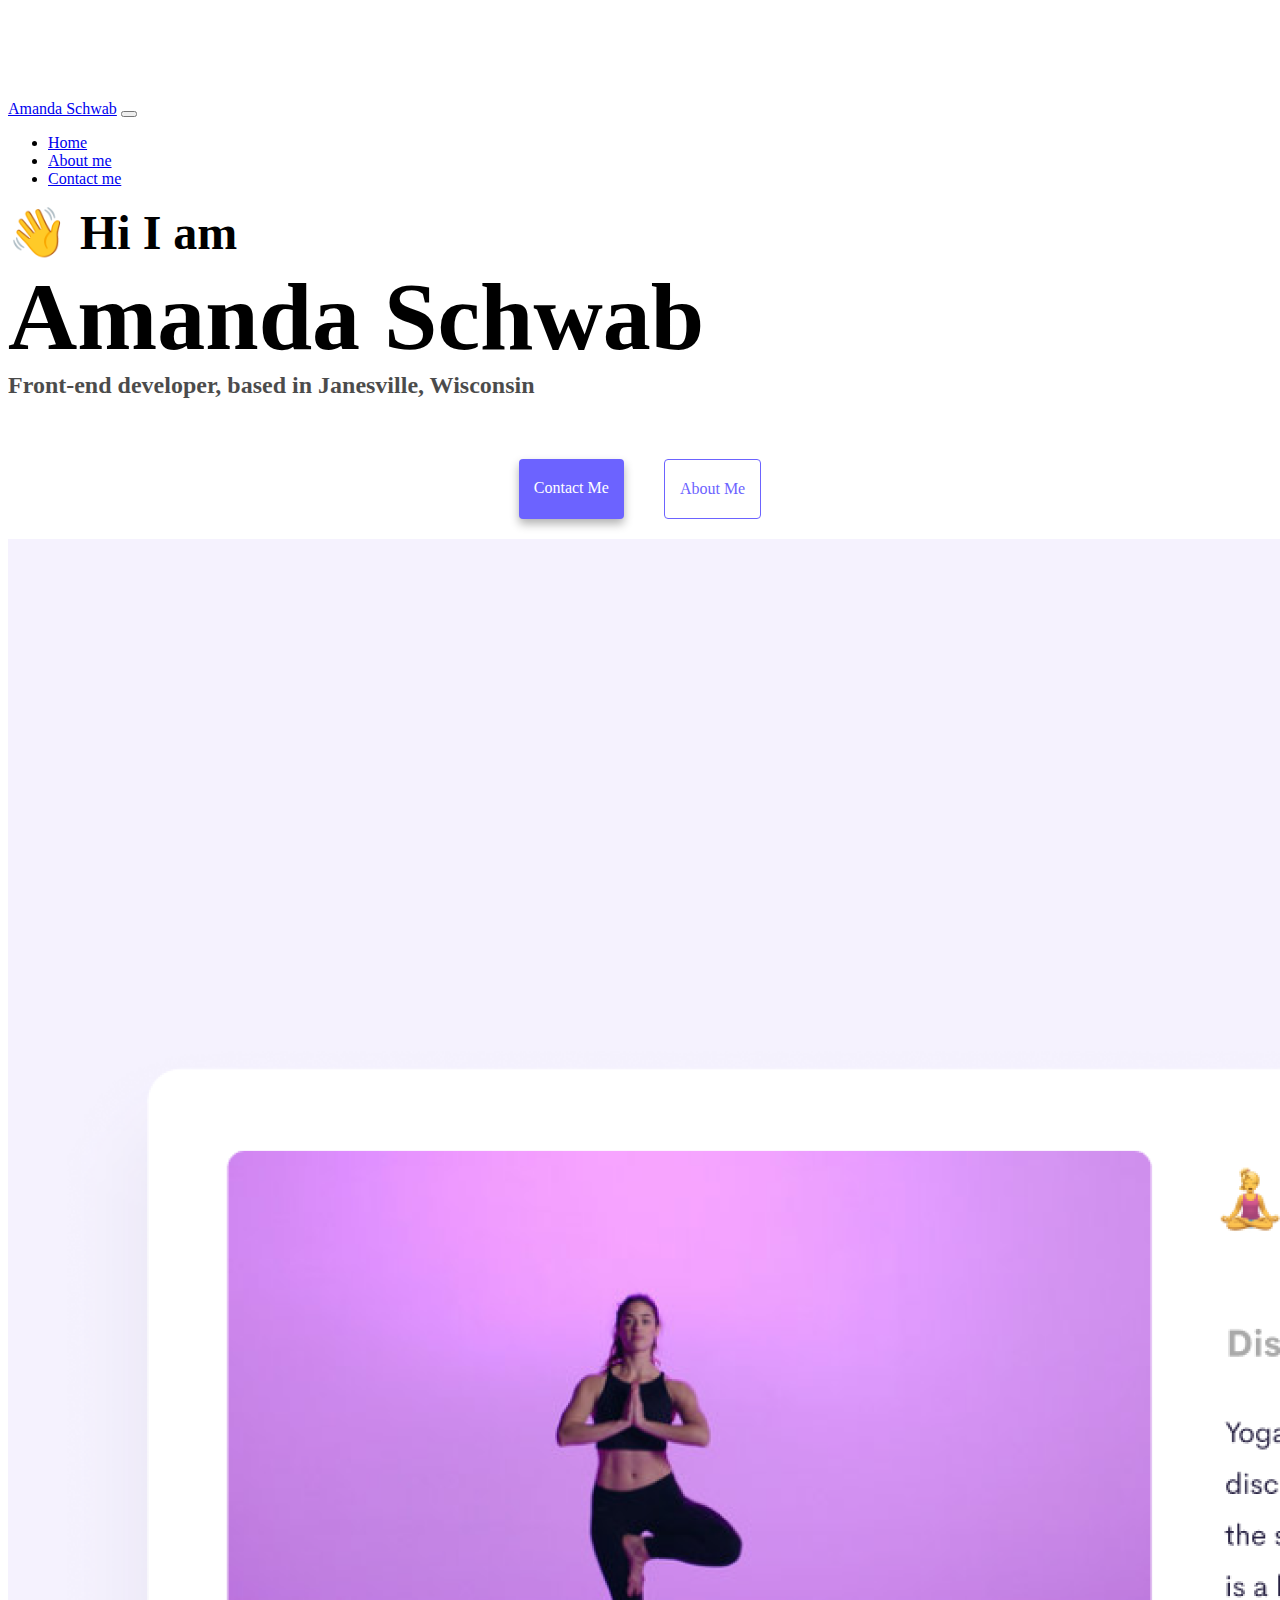
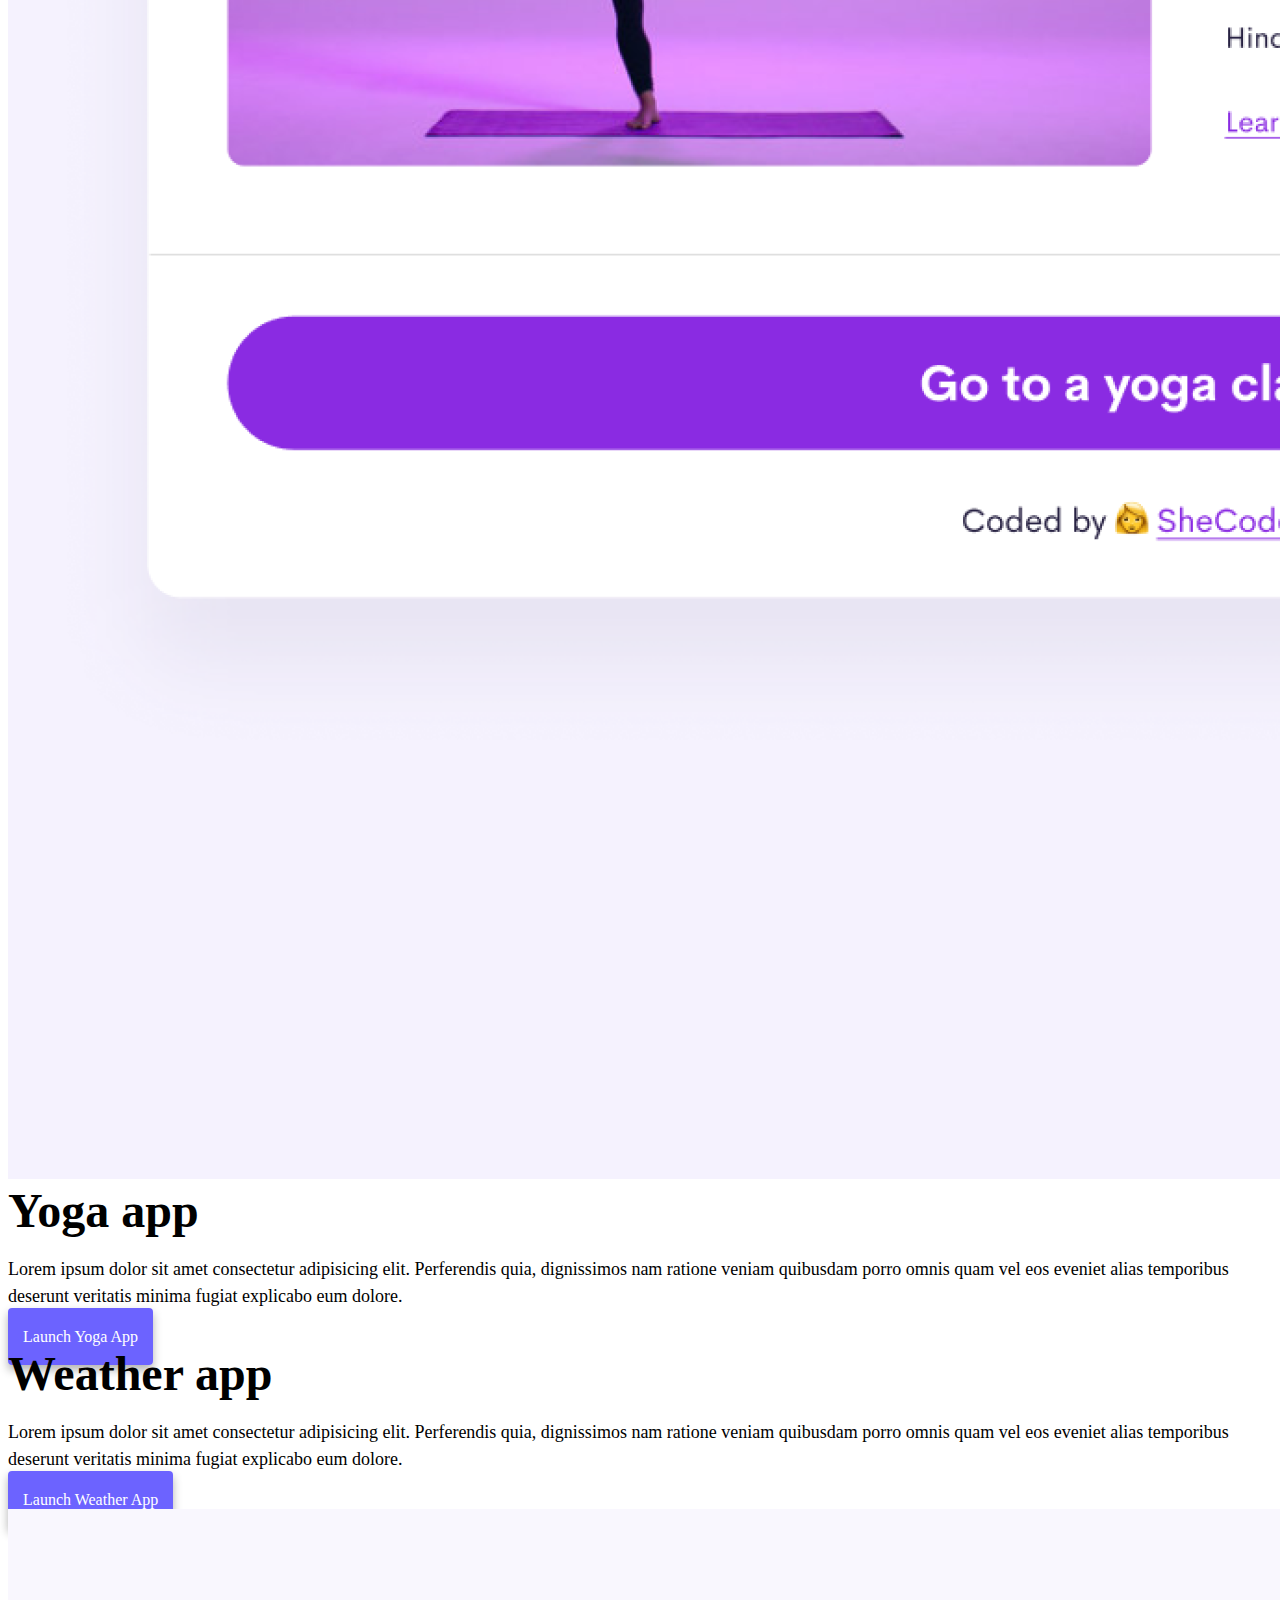
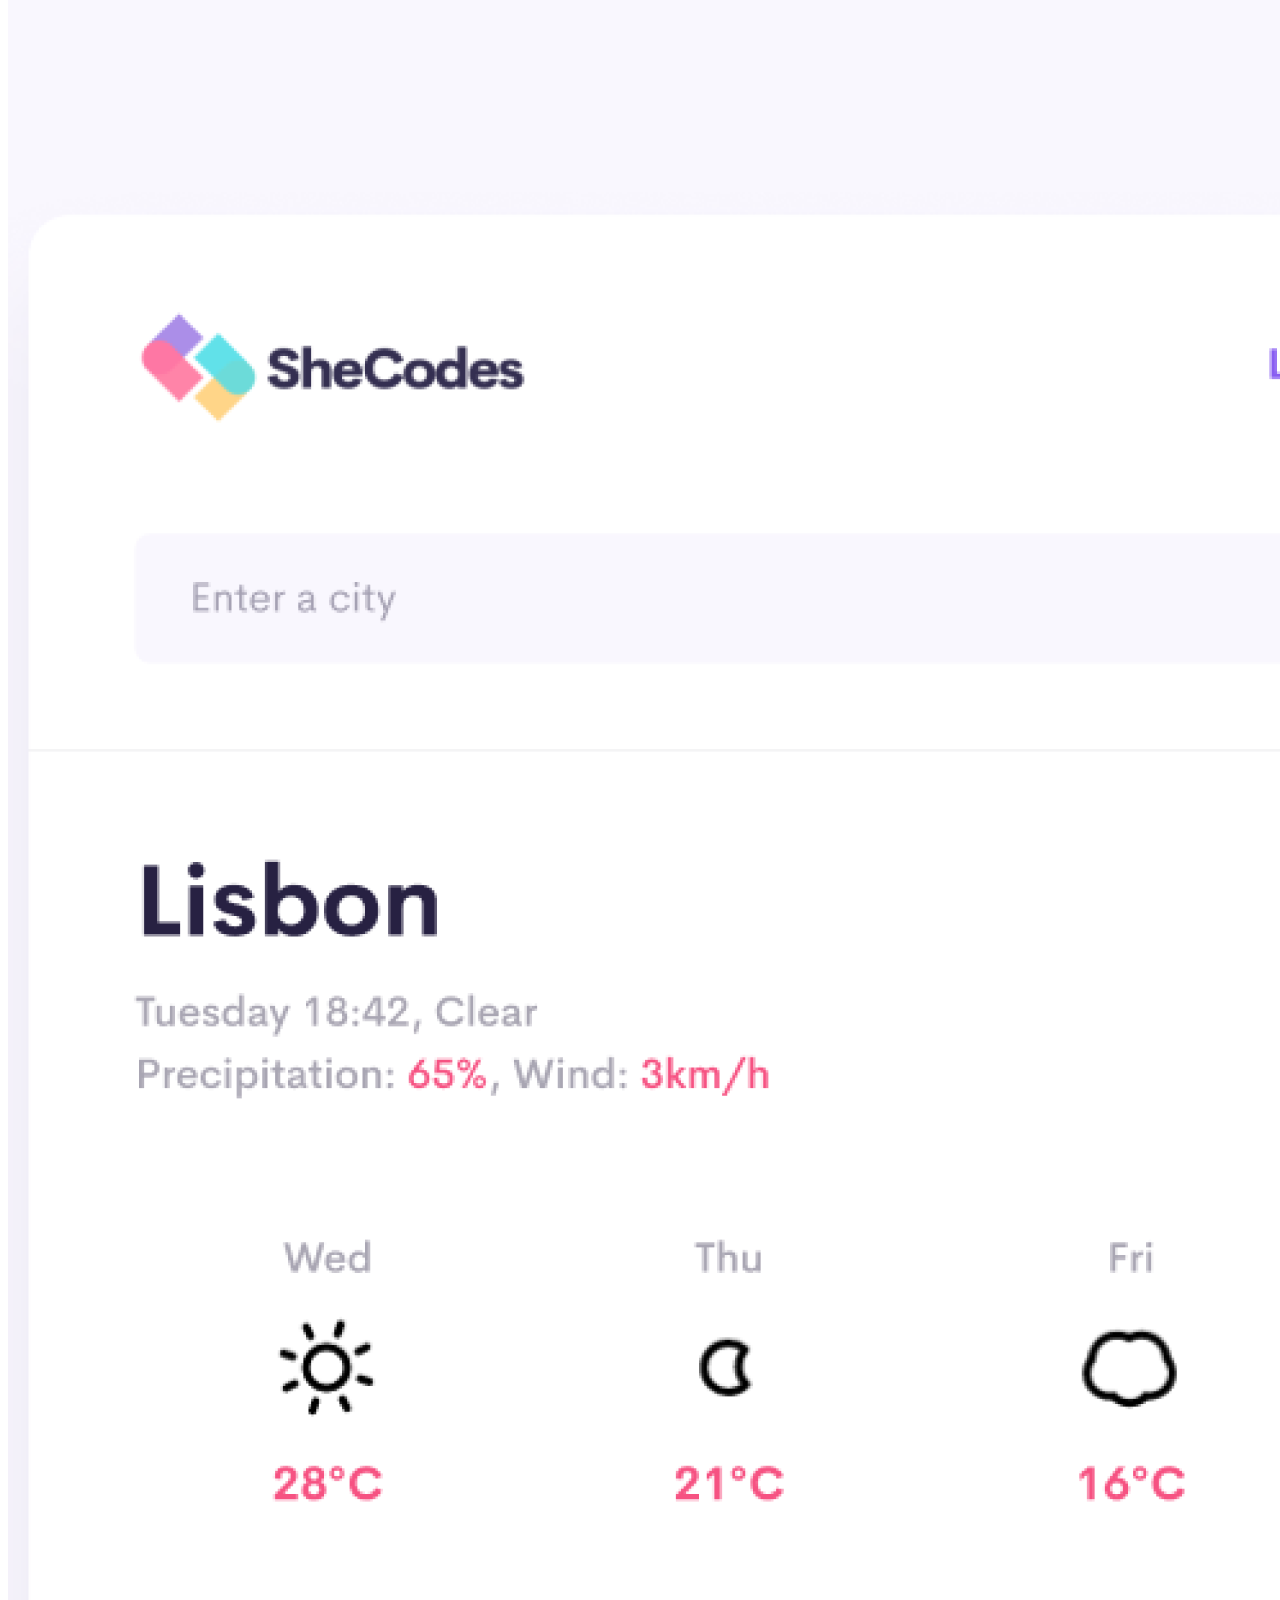
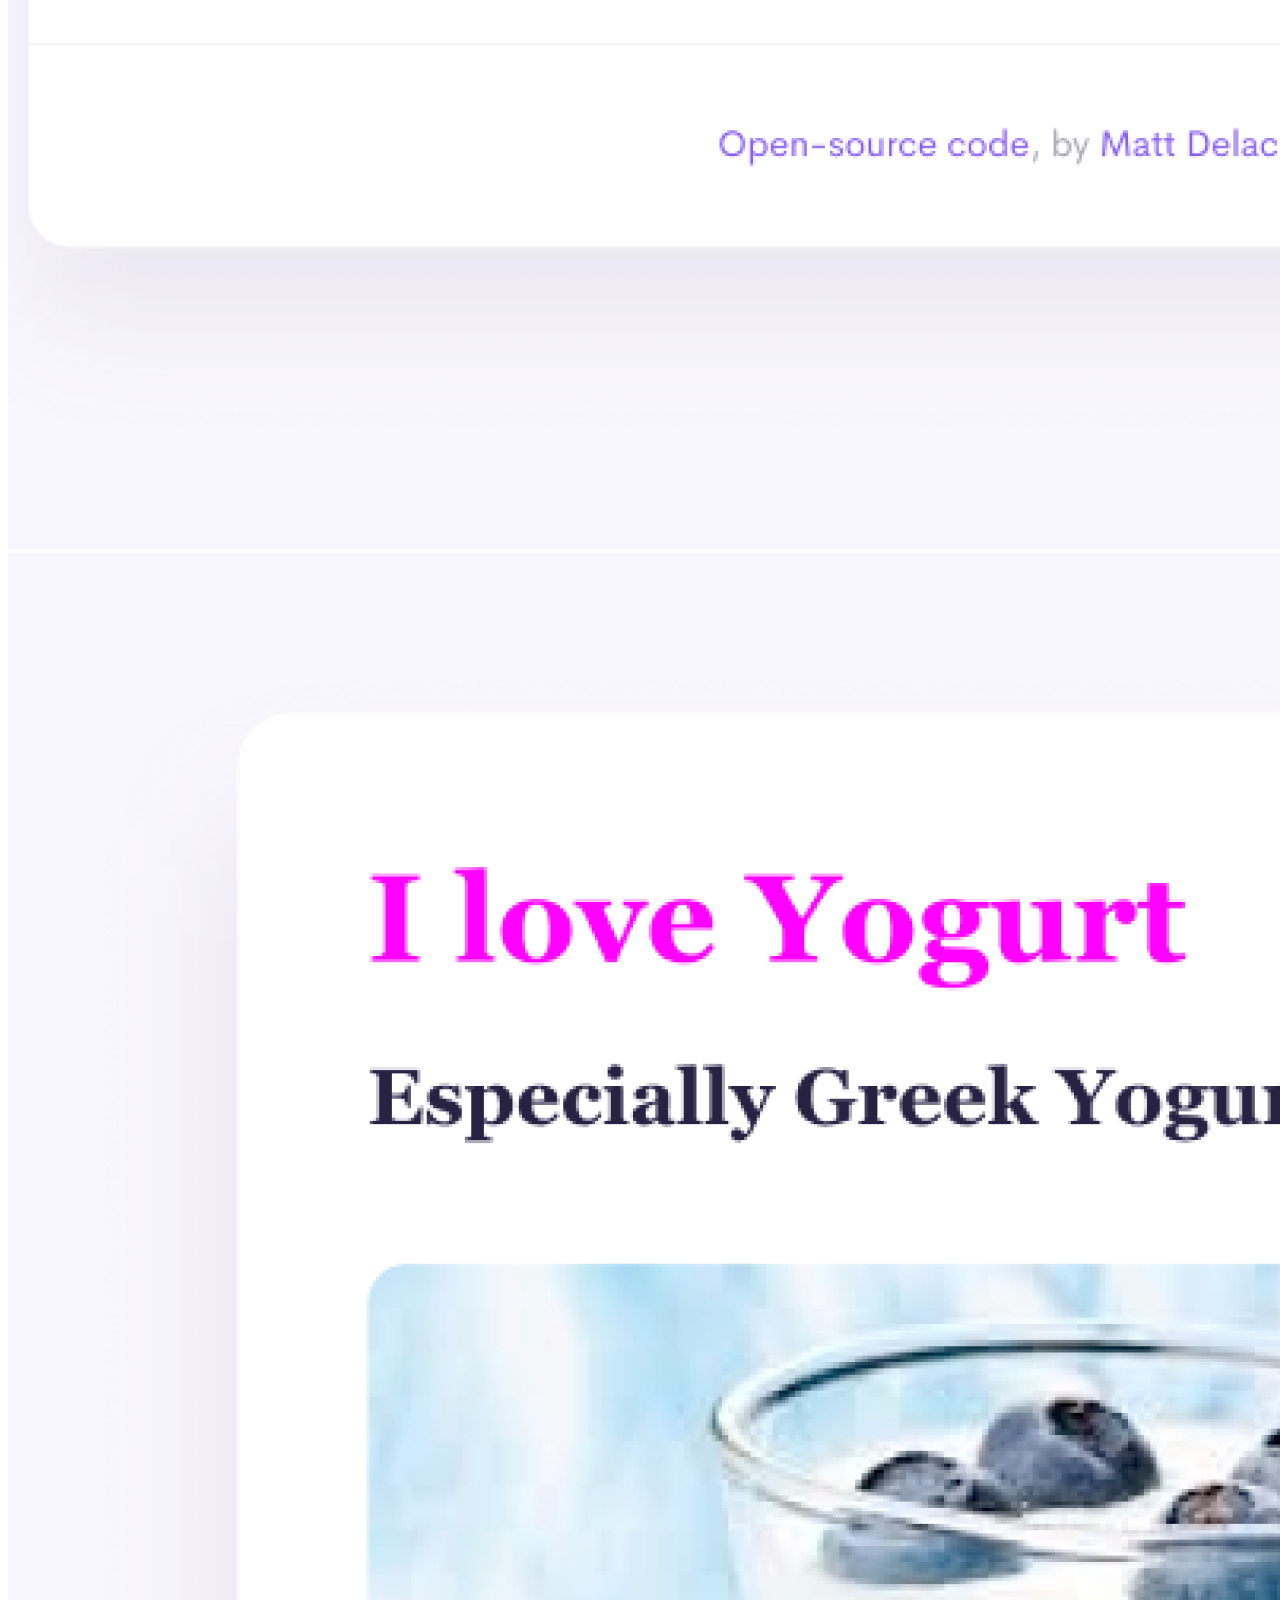
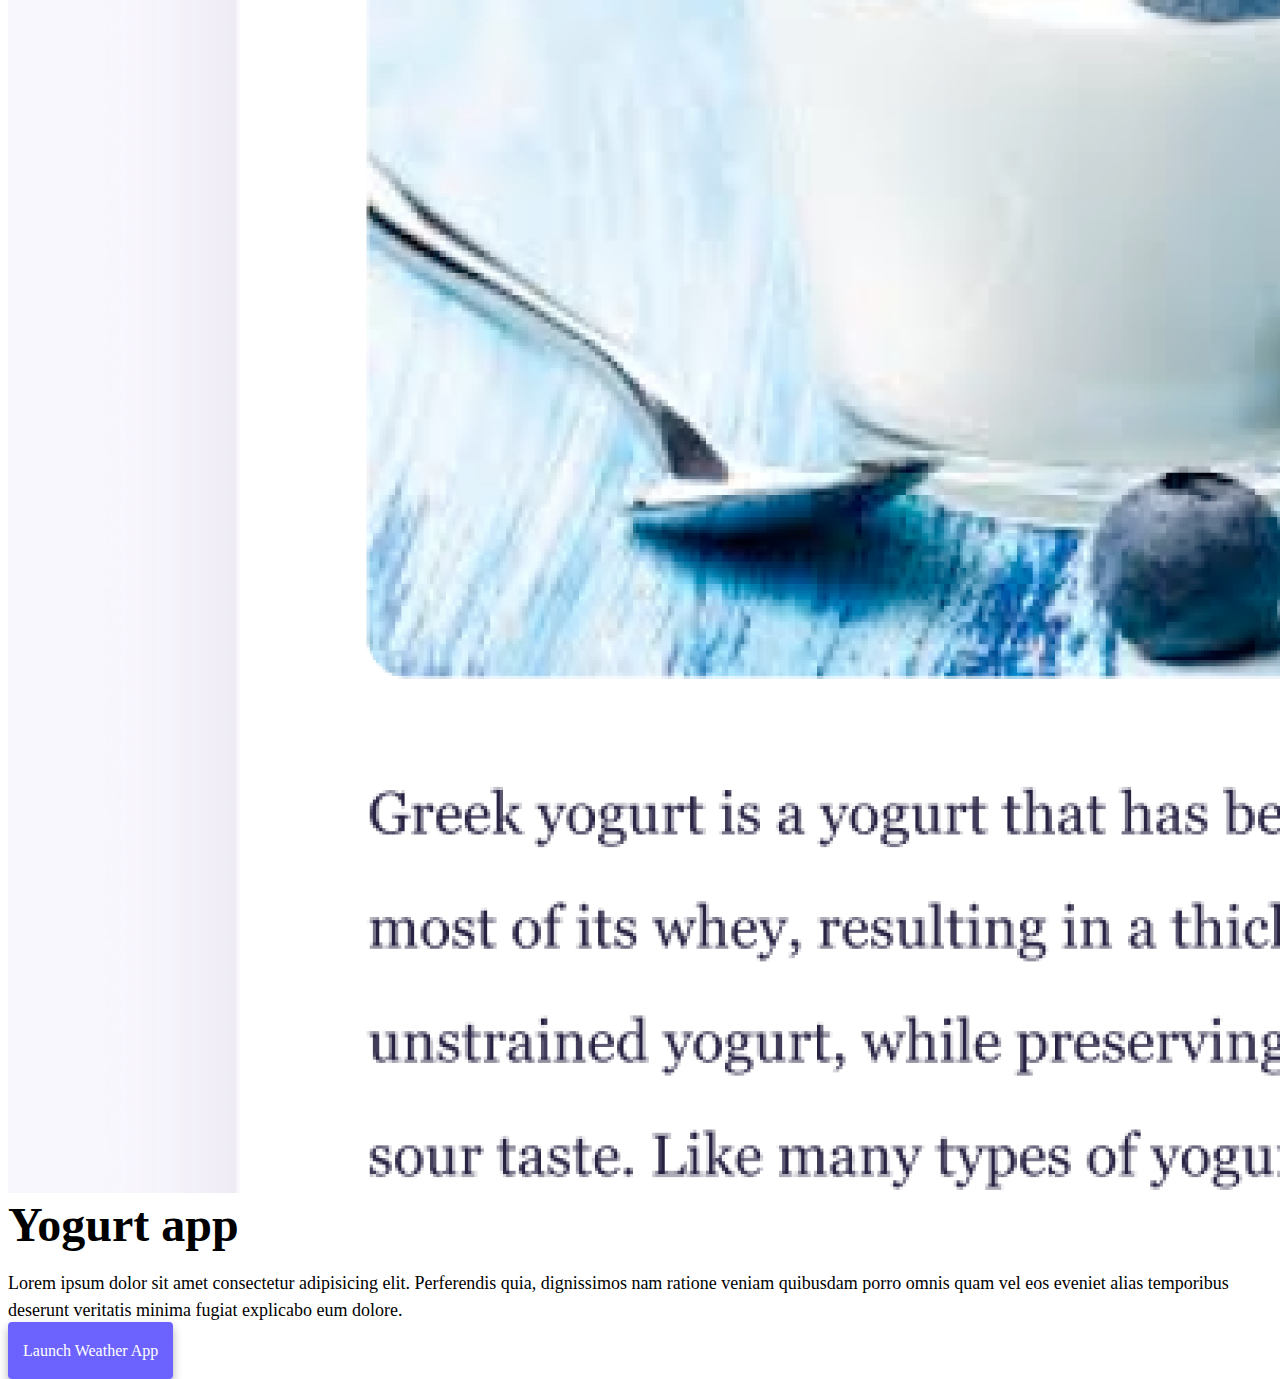
<file: index.html>
<!DOCTYPE html>
<html lang="en">
  <head>
    <meta charset="UTF-8" />
    <meta http-equiv="X-UA-Compatible" content="IE=edge" />
    <meta name="viewport" content="width=device-width, initial-scale=1.0" />
    <title>Amanda Schwab</title>
    <link
      href="https://cdn.jsdelivr.net/npm/bootstrap@5.0.0-beta2/dist/css/bootstrap.min.css"
      rel="stylesheet"
      integrity="sha384-BmbxuPwQa2lc/FVzBcNJ7UAyJxM6wuqIj61tLrc4wSX0szH/Ev+nYRRuWlolflfl"
      crossorigin="anonymous"
    />
    <script
      src="https://cdn.jsdelivr.net/npm/bootstrap@5.0.0-beta2/dist/js/bootstrap.bundle.min.js"
      integrity="sha384-b5kHyXgcpbZJO/tY9Ul7kGkf1S0CWuKcCD38l8YkeH8z8QjE0GmW1gYU5S9FOnJ0"
      crossorigin="anonymous"
    ></script>
    <link rel="stylesheet" href="style.css" />
  </head>
  <body>
    <nav class="navbar navbar-expand-lg navbar-light bg-light fixed-top">
      <div class="container">
        <a class="navbar-brand" href="index.html">Amanda Schwab</a>
        <button
          class="navbar-toggler"
          type="button"
          data-bs-toggle="collapse"
          data-bs-target="#navbarNav"
          aria-controls="navbarNav"
          aria-expanded="false"
          aria-label="Toggle navigation"
        >
          <span class="navbar-toggler-icon"></span>
        </button>
        <div class="collapse navbar-collapse" id="navbarNav">
          <ul class="navbar-nav">
            <li class="nav-item">
              <a class="nav-link active" aria-current="page" href="index.html"
                >Home</a
              >
            </li>
            <li class="nav-item">
              <a class="nav-link" href="about.html">About me</a>
            </li>
            <li class="nav-item">
              <a class="nav-link" href="about.html#contact">Contact me</a>
            </li>
          </ul>
        </div>
      </div>
    </nav>
    <h2 class="text-center">👋 Hi I am</h2>
    <h1 class="text-center">Amanda Schwab</h1>
    <h3 class="text-center">
      Front-end developer, based in Janesville, Wisconsin
    </h3>
    <div class="navigation-links mb-5">
      <a href="about.html#contact" class="primary-link">Contact me</a>
      <a href="about.html" class="secondary-link">About me</a>
    </div>
    <div class="container">
      <div class="row">
        <div class="col-6">
          <img src="images/yoga.png" class="img-fluid rounded d-none d-sm-block" />
        </div>
        <div class="col-6">
          <h2 class="mb-3">Yoga app</h2>
          <p>
            Lorem ipsum dolor sit amet consectetur adipisicing elit. Perferendis
            quia, dignissimos nam ratione veniam quibusdam porro omnis quam vel
            eos eveniet alias temporibus deserunt veritatis minima fugiat
            explicabo eum dolore.
          </p>
          <div class="mt-5">
            <a href="#" class="primary-link">Launch Yoga App</a>
          </div>
        </div>
      </div>
      <div class="row mt-5">
        <div class="col-6">
          <h2 class="mb-3">Weather app</h2>
          <p>
            Lorem ipsum dolor sit amet consectetur adipisicing elit. Perferendis
            quia, dignissimos nam ratione veniam quibusdam porro omnis quam vel
            eos eveniet alias temporibus deserunt veritatis minima fugiat
            explicabo eum dolore.
          </p>
          <div class="mt-5">
            <a href="#" class="primary-link">Launch Weather App</a>
          </div>
        </div>
        <div class="col-6">
          <img src="images/weather.png" class="img-fluid rounded d-none d-sm-block" />
        </div>
      </div>
      <div class="row mt-5">
        <div class="col-6">
          <img src="images/yogurt.png" class="img-fluid rounded d-none d-sm-block" />
        </div>
        <div class="col-6">
          <h2 class="mb-3">Yogurt app</h2>
          <p>
            Lorem ipsum dolor sit amet consectetur adipisicing elit. Perferendis
            quia, dignissimos nam ratione veniam quibusdam porro omnis quam vel
            eos eveniet alias temporibus deserunt veritatis minima fugiat
            explicabo eum dolore.
          </p>
          <div class="mt-5">
            <a href="#" class="primary-link">Launch Weather App</a>
          </div>
        </div>
      </div>
    </div>
  </body>
</html>
</file>
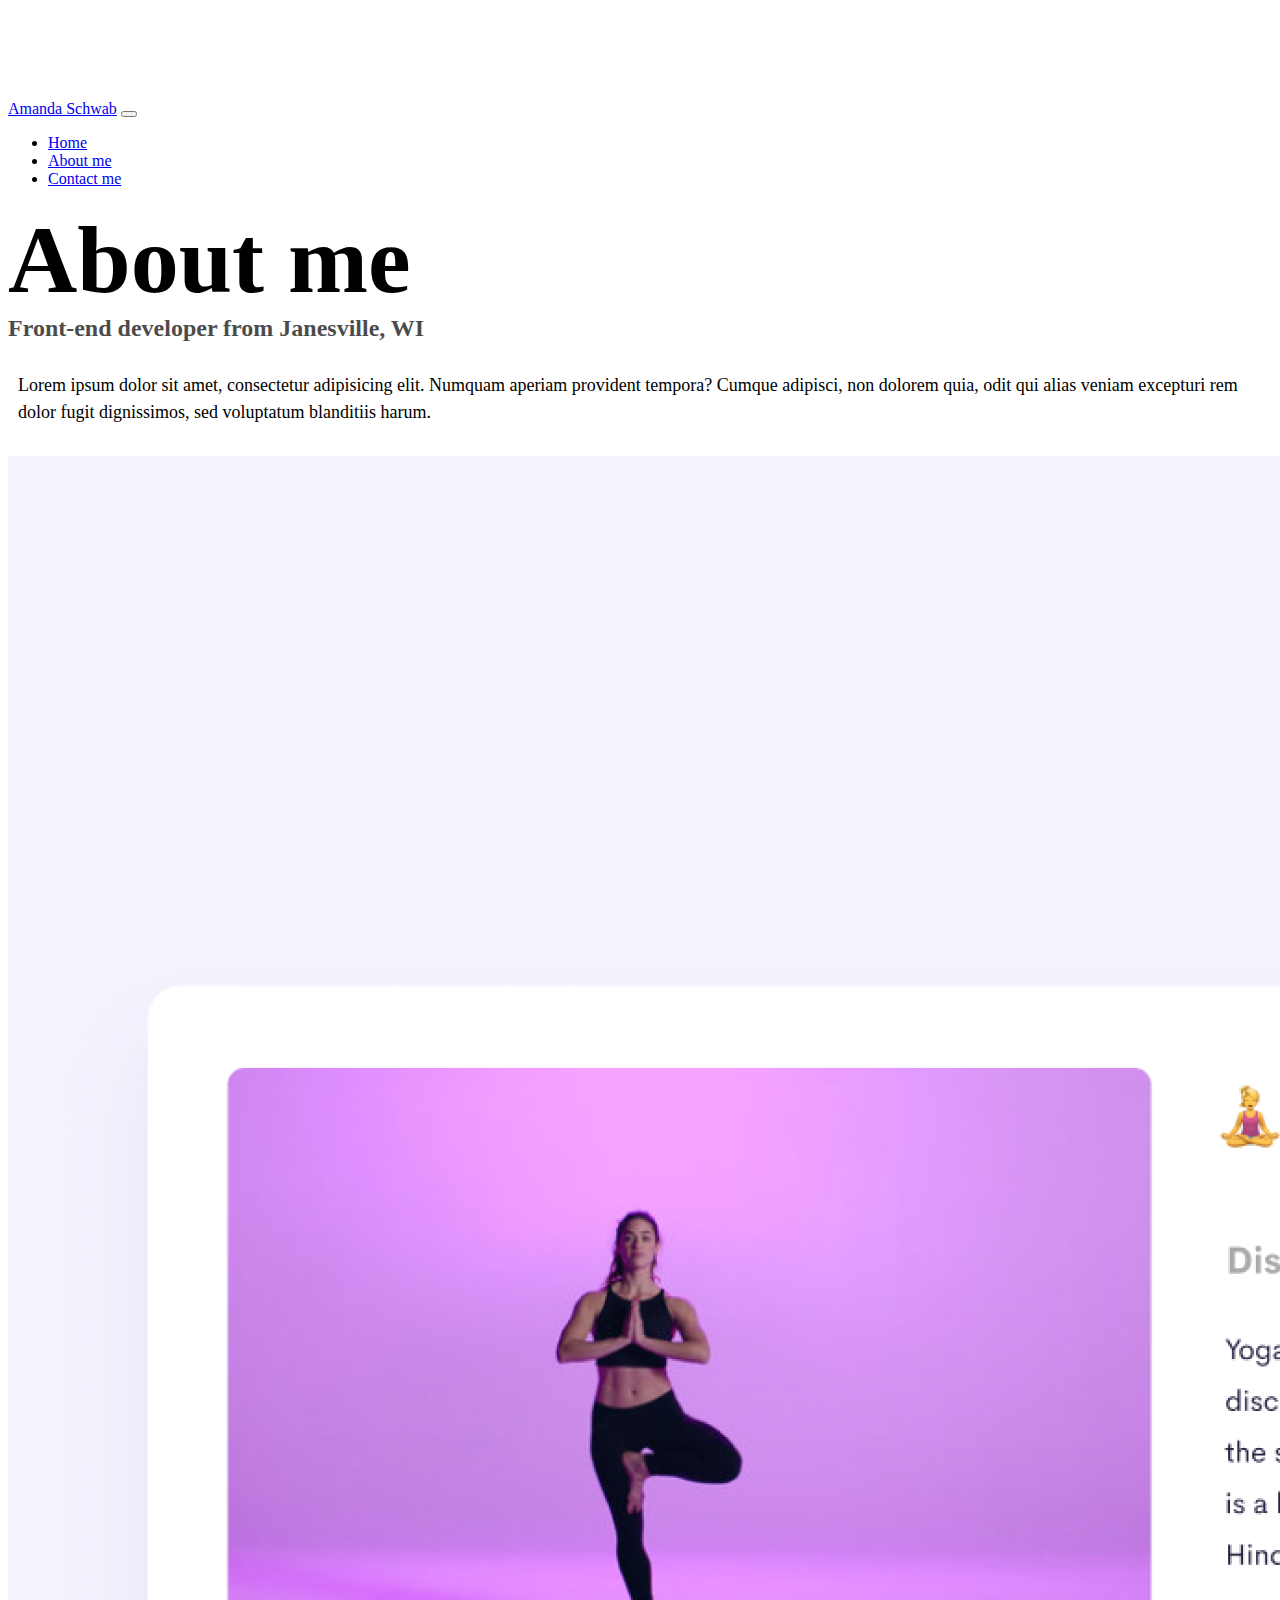
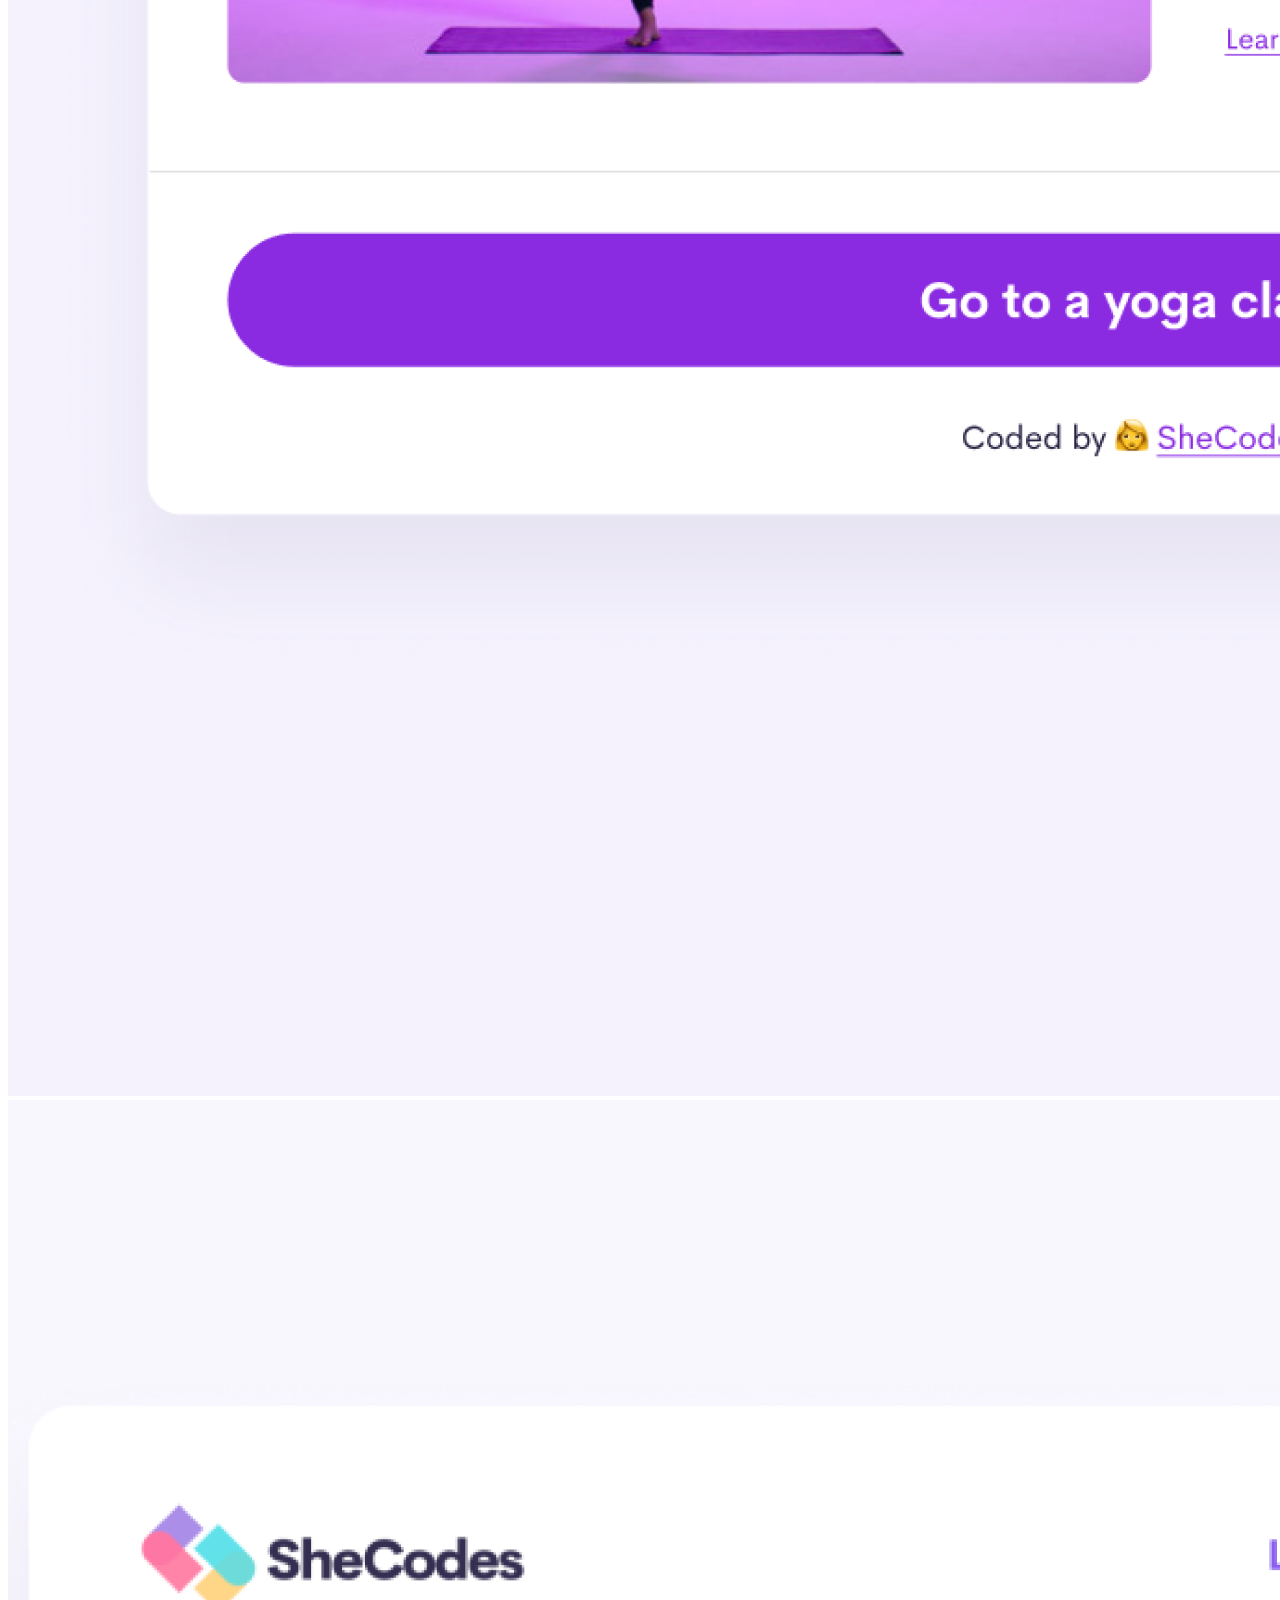
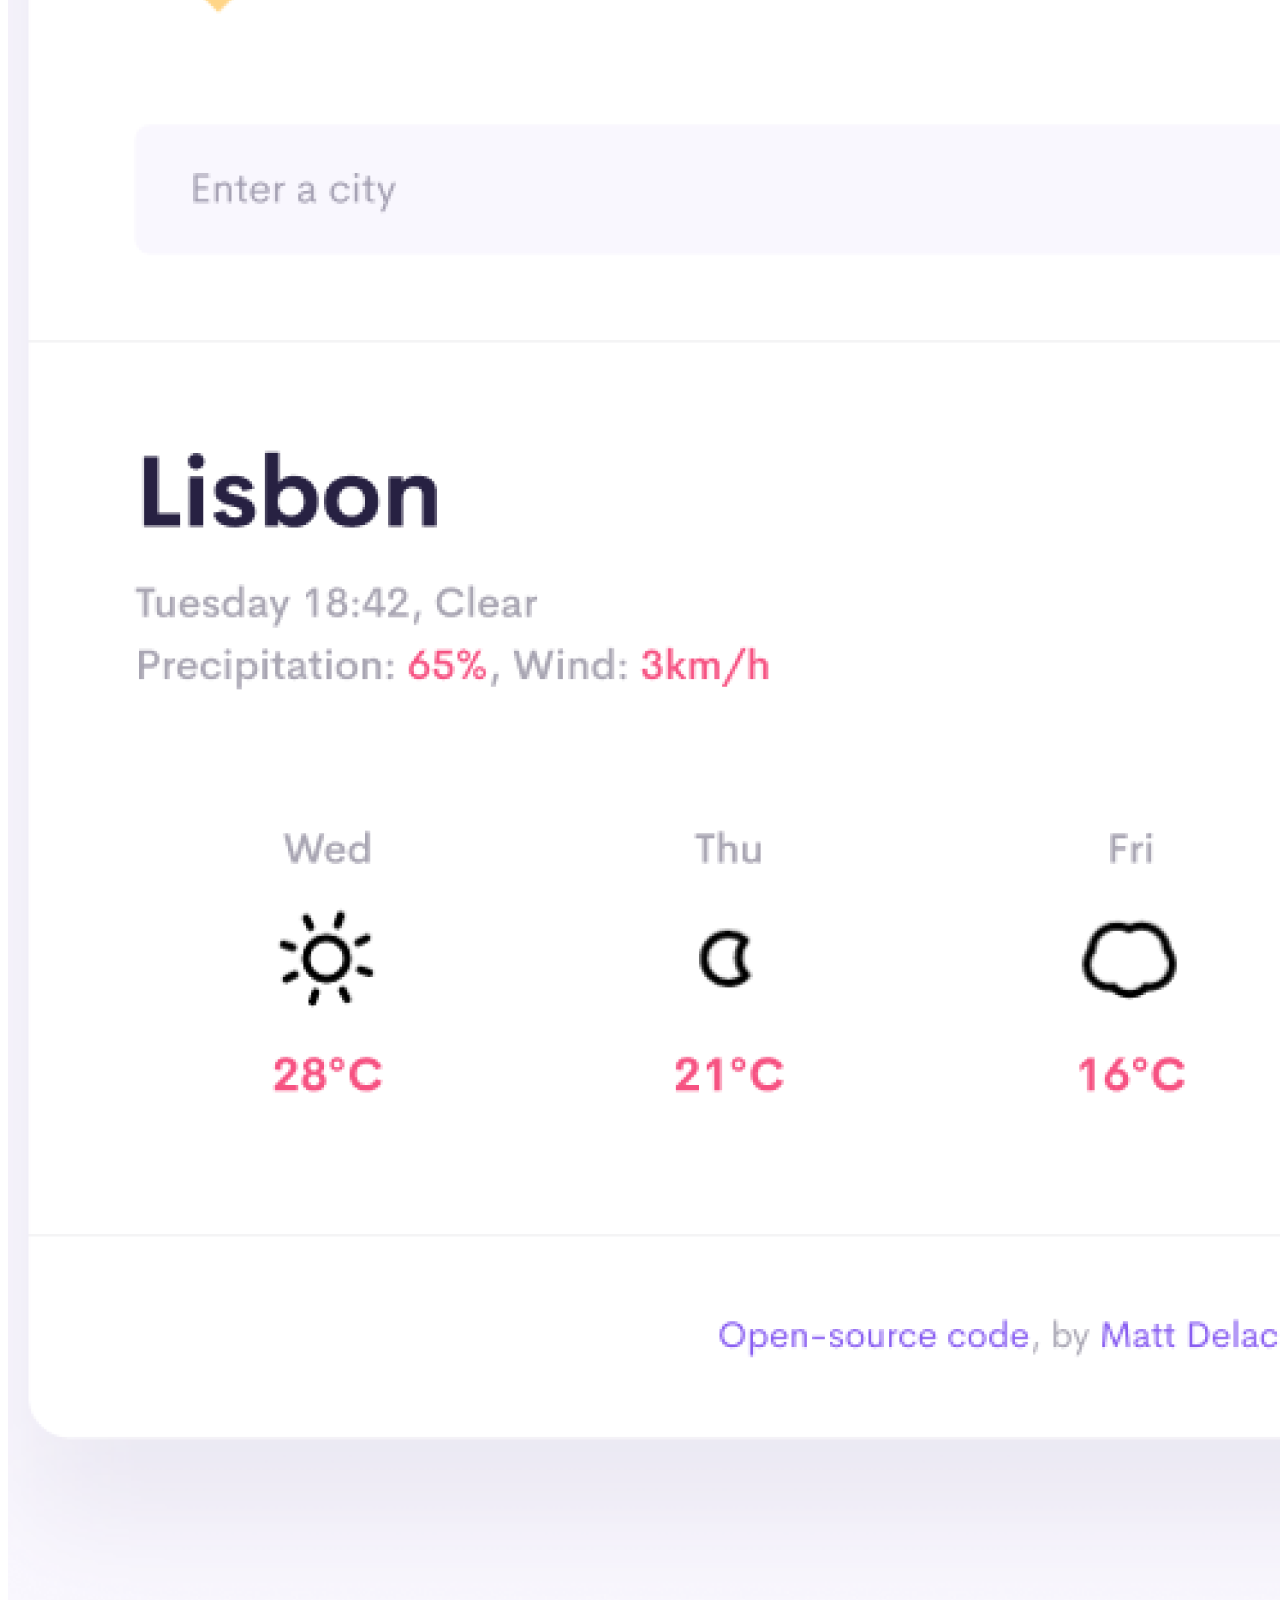
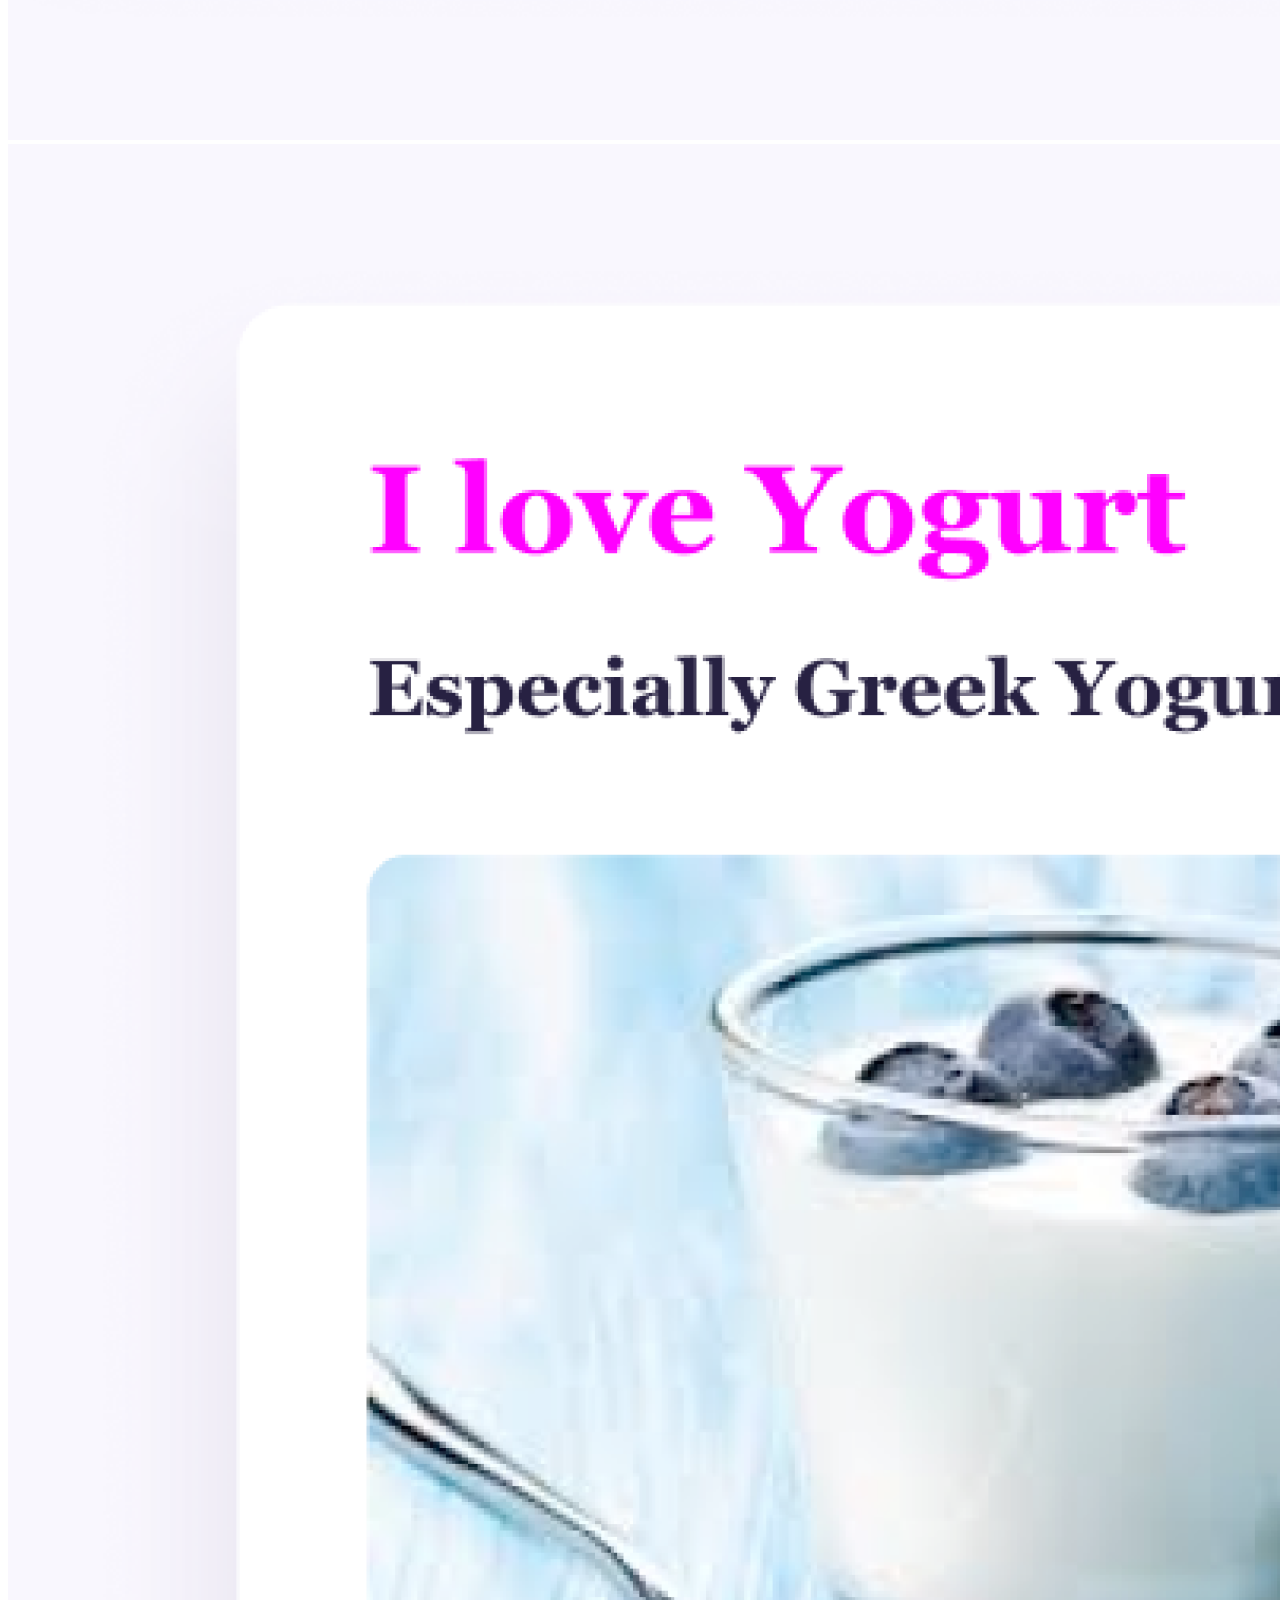
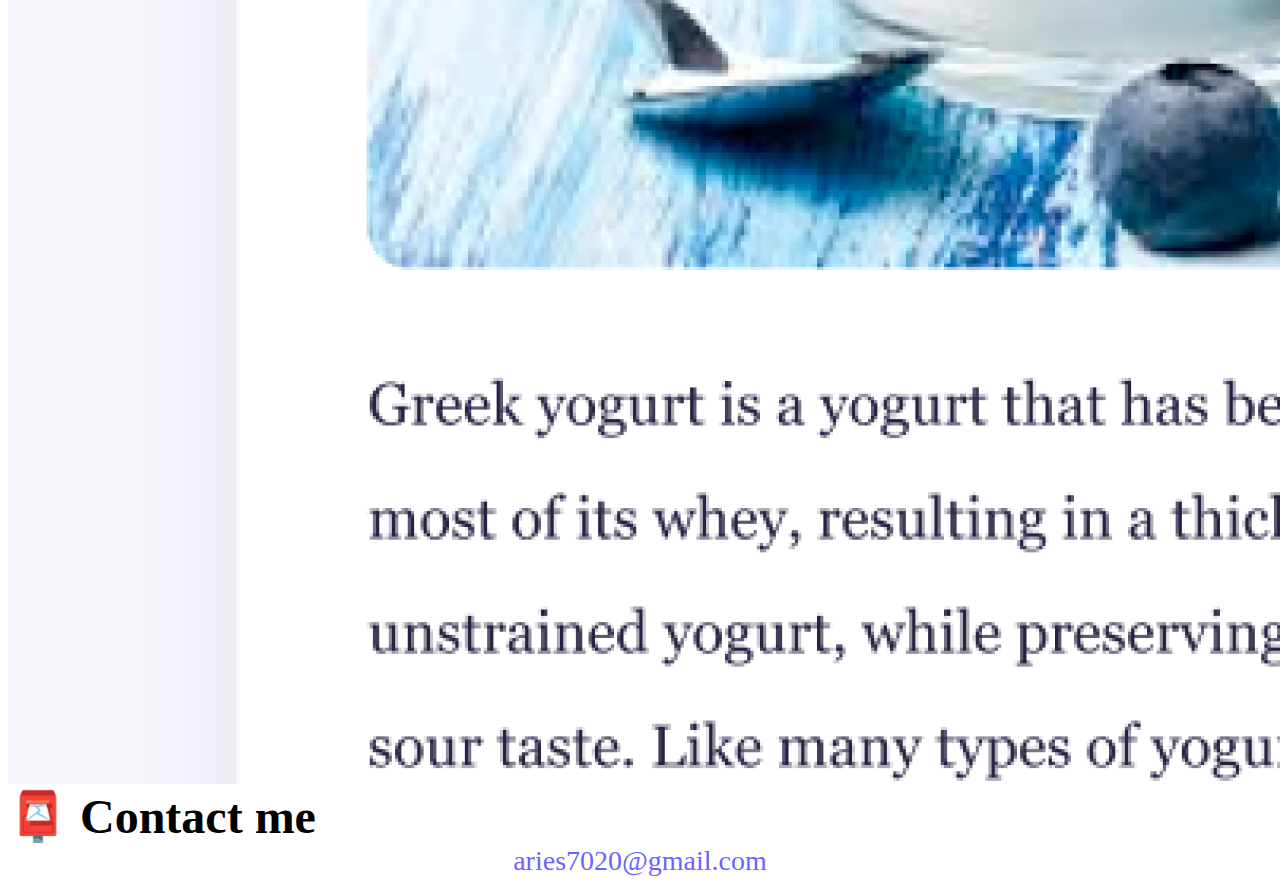
<file: about.html>
<!DOCTYPE html>
<html lang="en">
  <head>
    <meta charset="UTF-8" />
    <meta http-equiv="X-UA-Compatible" content="IE=edge" />
    <meta name="viewport" content="width=device-width, initial-scale=1.0" />
    <link
      href="https://cdn.jsdelivr.net/npm/bootstrap@5.0.0-beta2/dist/css/bootstrap.min.css"
      rel="stylesheet"
      integrity="sha384-BmbxuPwQa2lc/FVzBcNJ7UAyJxM6wuqIj61tLrc4wSX0szH/Ev+nYRRuWlolflfl"
      crossorigin="anonymous"
    />
    <script
      src="https://cdn.jsdelivr.net/npm/bootstrap@5.0.0-beta2/dist/js/bootstrap.bundle.min.js"
      integrity="sha384-b5kHyXgcpbZJO/tY9Ul7kGkf1S0CWuKcCD38l8YkeH8z8QjE0GmW1gYU5S9FOnJ0"
      crossorigin="anonymous"
    ></script>
    <link rel="stylesheet" href="style.css" />
    <title>About Amanda Schwab</title>
    <meta
    name="description"
    content="About Amanda Schwab, a front-end developer based in Janesville, WI"
  />
  </head>
  <body>
    <nav class="navbar navbar-expand-lg navbar-light bg-light fixed-top">
      <div class="container">
        <a class="navbar-brand" href="index.html">Amanda Schwab</a>
        <button
          class="navbar-toggler"
          type="button"
          data-bs-toggle="collapse"
          data-bs-target="#navbarNav"
          aria-controls="navbarNav"
          aria-expanded="false"
          aria-label="Toggle navigation"
        >
          <span class="navbar-toggler-icon"></span>
        </button>
        <div class="collapse navbar-collapse" id="navbarNav">
          <ul class="navbar-nav">
            <li class="nav-item">
              <a class="nav-link" aria-current="page" href="index.html">Home</a>
            </li>
            <li class="nav-item">
              <a class="nav-link active" href="about.html">About me</a>
            </li>
            <li class="nav-item">
              <a class="nav-link" href="about.html#contact">Contact me</a>
            </li>
          </ul>
        </div>
      </div>
    </nav>
    <h1 class="text-center">About me</h1>
    <h3 class="text-center">Front-end developer from Janesville, WI</h3>
    <div class="about-paragraphs text-center">
      <p>
        Lorem ipsum dolor sit amet, consectetur adipisicing elit. Numquam
        aperiam provident tempora? Cumque adipisci, non dolorem quia, odit qui
        alias veniam excepturi rem dolor fugit dignissimos, sed voluptatum
        blanditiis harum.
      </p>
    </div>
    <div class="container">
      <div class="row">
        <div class="col-sm-4">
          <img src="images/yoga.png" class="img-fluid p-2 shadow rounded" />
        </div>
        <div class="col-sm-4">
          <img src="images/weather.png" class="img-fluid p-2 shadow rounded" />
        </div>
        <div class="col-sm-4">
          <img src="images/yogurt.png" class="img-fluid p-2 shadow rounded" />
        </div>
      </div>
    </div>
    <div id="contact" class="mt-5">
      <h2 class="text-center">📮 Contact me</h2>
      <a href="mailto:aries7020@gmail.com" class="email-link"> aries7020@gmail.com </a>
    </div>
  </body>
</html>
</file>
<file: style.css>
:root {
  --primary-color: #6c63ff;
  --secondary-color: #f5f2fe;
  --box-shadow: 0 5px 10px rgba(0, 0, 0, 0.3);
}

body {
  margin-top: 100px;
}

h1,
h2,
h3 {
  margin: 0;
}

h1 {
  font-size: 96px;
}

h2 {
  font-size: 48px;
}

h3 {
  font-size: 24px;
  opacity: 0.7;
}

p {
  font-size: 18px;
  line-height: 1.5;
}

.navigation-links {
  display: flex;
  margin-top: 40px;
  justify-content: center;
}

.navigation-links a {
  margin: 20px;
}

.primary-link {
  border-radius: 4px;
  padding: 20px 15px;
  text-decoration: none;
  text-transform: capitalize;
  background: var(--primary-color);
  box-shadow: var(--box-shadow);
  color: white;
}

.secondary-link {
  border-radius: 4px;
  padding: 20px 15px;
  text-decoration: none;
  text-transform: capitalize;
  color: var(--primary-color);
  border: 1px solid var(--primary-color);
}

.homepage-link {
  color: var(--primary-color);
  text-align: center;
  display: block;
}

.about-paragraphs {
  margin: 30px 0;
}

.about-paragraphs p {
  margin: 10px;
}

.email-link {
  display: flex;
  justify-content: center;
  color: var(--primary-color);
  font-size: 28px;
  text-decoration: none;
}

.email-link:hover {
  text-decoration: underline;
}
@media (max-width: 576px) {
  h1 {
    font-size: 48px;
    line-height: 1.5;
  }

  h2 {
    font-size: 32px;
    text-align: center;
  }

  p {
    text-align: center;
  }

  .project-link {
    display: block;
    text-align: center;
    margin: 0 20px;
  }
}
</file>
